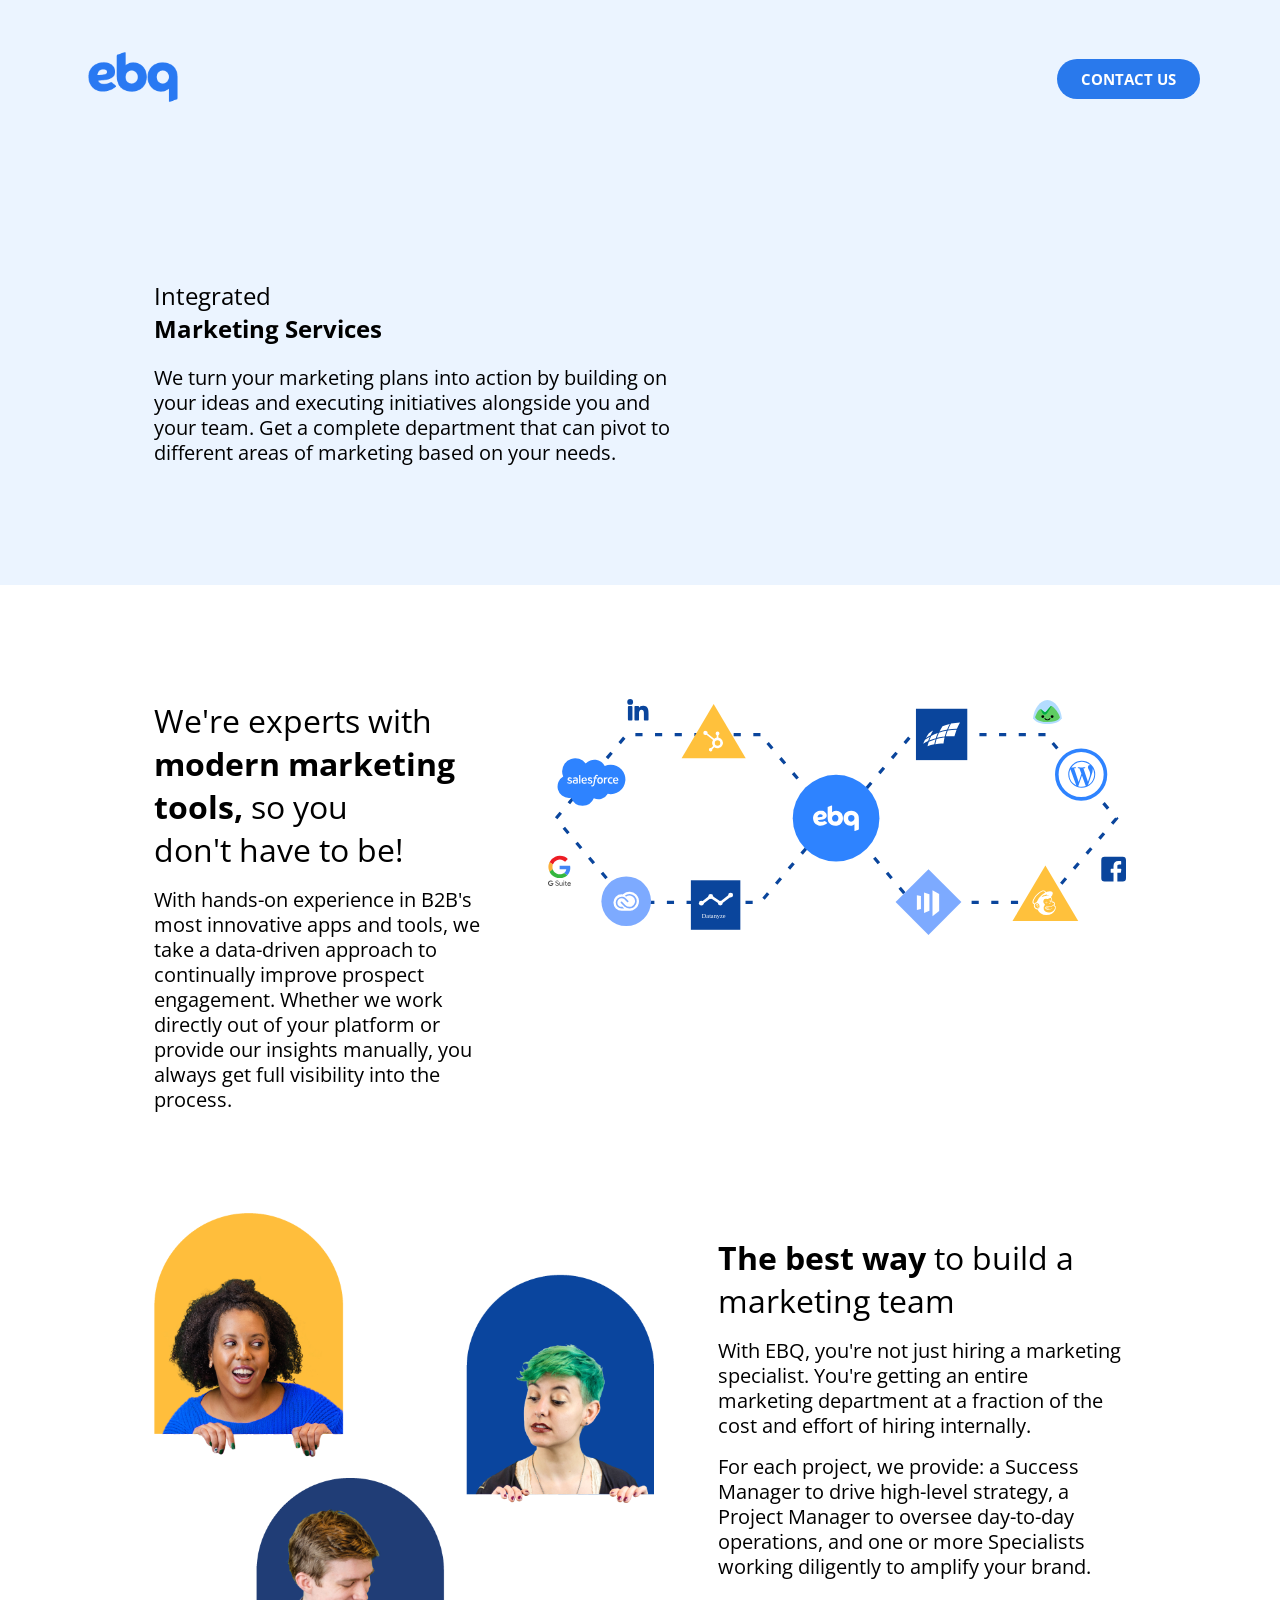
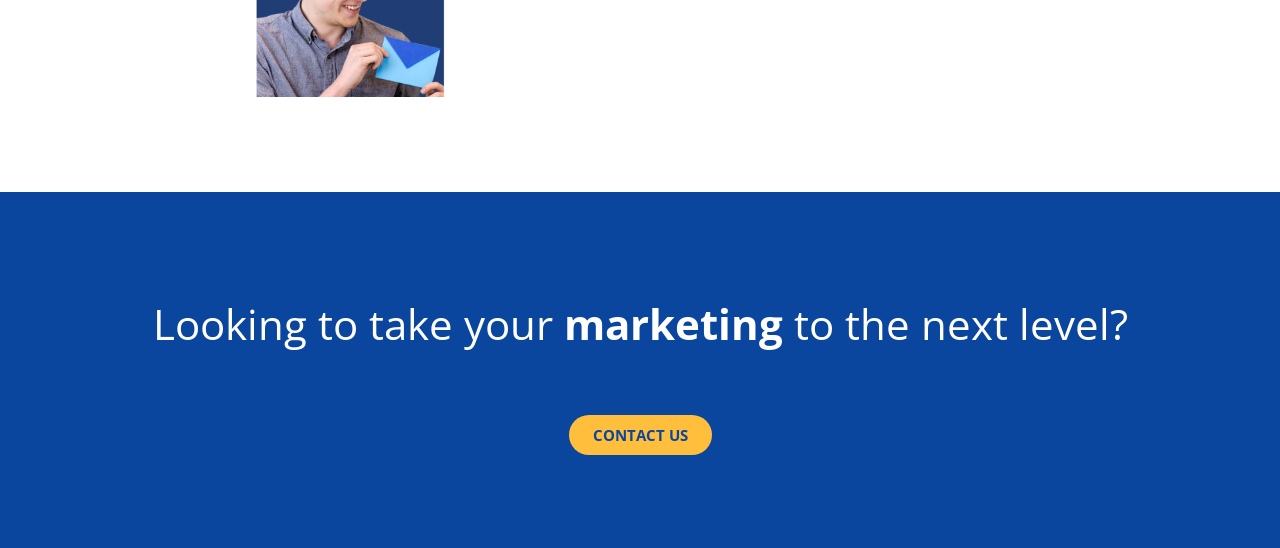
<file: index.html>
<!DOCTYPE html>
<html lang="en">
	<head>
		<meta charset="UTF-8">
		<meta name="viewport" content="width=device-width, initial-scale=1.0">
		<title>Landing Page</title>

		<link rel="preconnect" href="https://fonts.googleapis.com">
		<link rel="preconnect" href="https://fonts.gstatic.com" crossorigin>
		<link href="https://fonts.googleapis.com/css2?family=Open+Sans:wght@400;600;700&display=swap" rel="stylesheet">

		<link rel="stylesheet" href="styles.css">
	</head>

	<body>
		<header>
			<div class="container">
				<button type="button" class="logo-button">
					<img src="assets/logo-blue-160x160-1.png" alt="EBQ logo">
				</button>
				<button type="button" class="contact-btn">Contact Us</button>
			</div>
		</header>

		<section class="hero">
			<div class="container">
				<h1>
					Integrated
					<br>
					<strong>Marketing Services</strong>
				</h1>
				<p>We turn your marketing plans into action by building on your ideas and executing initiatives alongside you and your team. Get a complete department that can pivot to different areas of marketing based on your needs.</p>
			</div>
		</section>

		<section class="tools-team">
			<div class="container">
				<div class="tools">
					<div class="tools-text">
						<h2>We're experts with <strong>modern marketing tools,</strong> so you <br class="desktop-break">don't have to be!</h2>
						<p>With hands-on experience in B2B's most innovative apps and tools, we take a data-driven approach to continually improve prospect engagement. Whether we work directly out of your platform or provide our insights manually, you always get full visibility into the process.</p>
					</div>
					<div class="tools-image">
						<img src="assets/Marketing_Tools.svg" alt="Diagram of marketing tools and platforms used by EBQ">
					</div>
				</div>

				<div class="team">
					<div class="team-image">
						<img src="assets/Complete-Department-Marketing.png" alt="Photos of EBQ's marketing department team members">
					</div>
					<div class="team-text">
						<h2><strong>The best way</strong> to build a <br class="desktop-break">marketing team</h2>
						<p>With EBQ, you're not just hiring a marketing specialist. You're getting an entire marketing department at a fraction of the cost and effort of hiring internally.</p>
						<p>For each project, we provide: a Success Manager to drive high-level strategy, a Project Manager to oversee day-to-day operations, and one or more Specialists working diligently to amplify your brand.</p>
					</div>
				</div>
			</div>
		</section>

		<section class="cta">
			<div class="container">
				<h2>Looking to take your <strong>marketing</strong> to the next level?</h2>
				<button type="button" class="contact-btn">Contact Us</button>
			</div>
		</section>

		<div class="modal-overlay" id="contact-modal">
			<div class="modal" role="dialog" aria-modal="true" aria-labelledby="modal-title">
				<button class="modal-close" type="button" aria-label="Close contact form">&times;</button>
				<h2 id="modal-title">Contact Us</h2>
				<form>
					<label class="sr-only" for="modal-first-name">First Name</label>
					<input id="modal-first-name" type="text" placeholder="First Name">

					<label class="sr-only" for="modal-last-name">Last Name</label>
					<input id="modal-last-name" type="text" placeholder="Last Name">

					<label class="sr-only" for="modal-email">Email</label>
					<input id="modal-email" type="email" placeholder="Email">

					<label class="sr-only" for="modal-phone">Phone</label>
					<input id="modal-phone" type="tel" placeholder="Phone">

					<button type="submit">Submit</button>
				</form>
			</div>
		</div>

		<script>
			var modal = document.getElementById('contact-modal');
			var modalPanel = document.querySelector('.modal');
			var openButtons = document.querySelectorAll('.contact-btn');
			var closeButton = document.querySelector('.modal-close');
			var firstInput = document.querySelector('.modal input');
			var form = document.querySelector('.modal form');
			var lastFocusedButton = null;

			function getFocusableElements() {
				return modalPanel.querySelectorAll('button, input');
			}

			function openModal(triggerButton) {
				lastFocusedButton = triggerButton;
				modal.classList.add('active');
				document.body.style.overflow = 'hidden';
				firstInput.focus();
			}

			function closeModal() {
				modal.classList.remove('active');
				document.body.style.overflow = '';
				if (lastFocusedButton) {
					lastFocusedButton.focus();
				}
			}

			openButtons.forEach(function (button) {
				button.addEventListener('click', function () {
					openModal(button);
				});
			});

			closeButton.addEventListener('click', closeModal);

			modal.addEventListener('click', function (event) {
				if (event.target === modal) {
					closeModal();
				}
			});

			document.addEventListener('keydown', function (event) {
				if (!modal.classList.contains('active')) {
					return;
				}

				if (event.key === 'Escape') {
					closeModal();
					return;
				}

				if (event.key === 'Tab') {
					var focusable = getFocusableElements();
					var first = focusable[0];
					var last = focusable[focusable.length - 1];

					if (event.shiftKey && document.activeElement === first) {
						event.preventDefault();
						last.focus();
					} else if (!event.shiftKey && document.activeElement === last) {
						event.preventDefault();
						first.focus();
					}
				}
			});

			// Fake submit handler — in production this would POST to a real API endpoint
			form.addEventListener('submit', function (event) {
				event.preventDefault();
				closeModal();
				form.reset();
			});
		</script>
	</body>
</html>
</file>
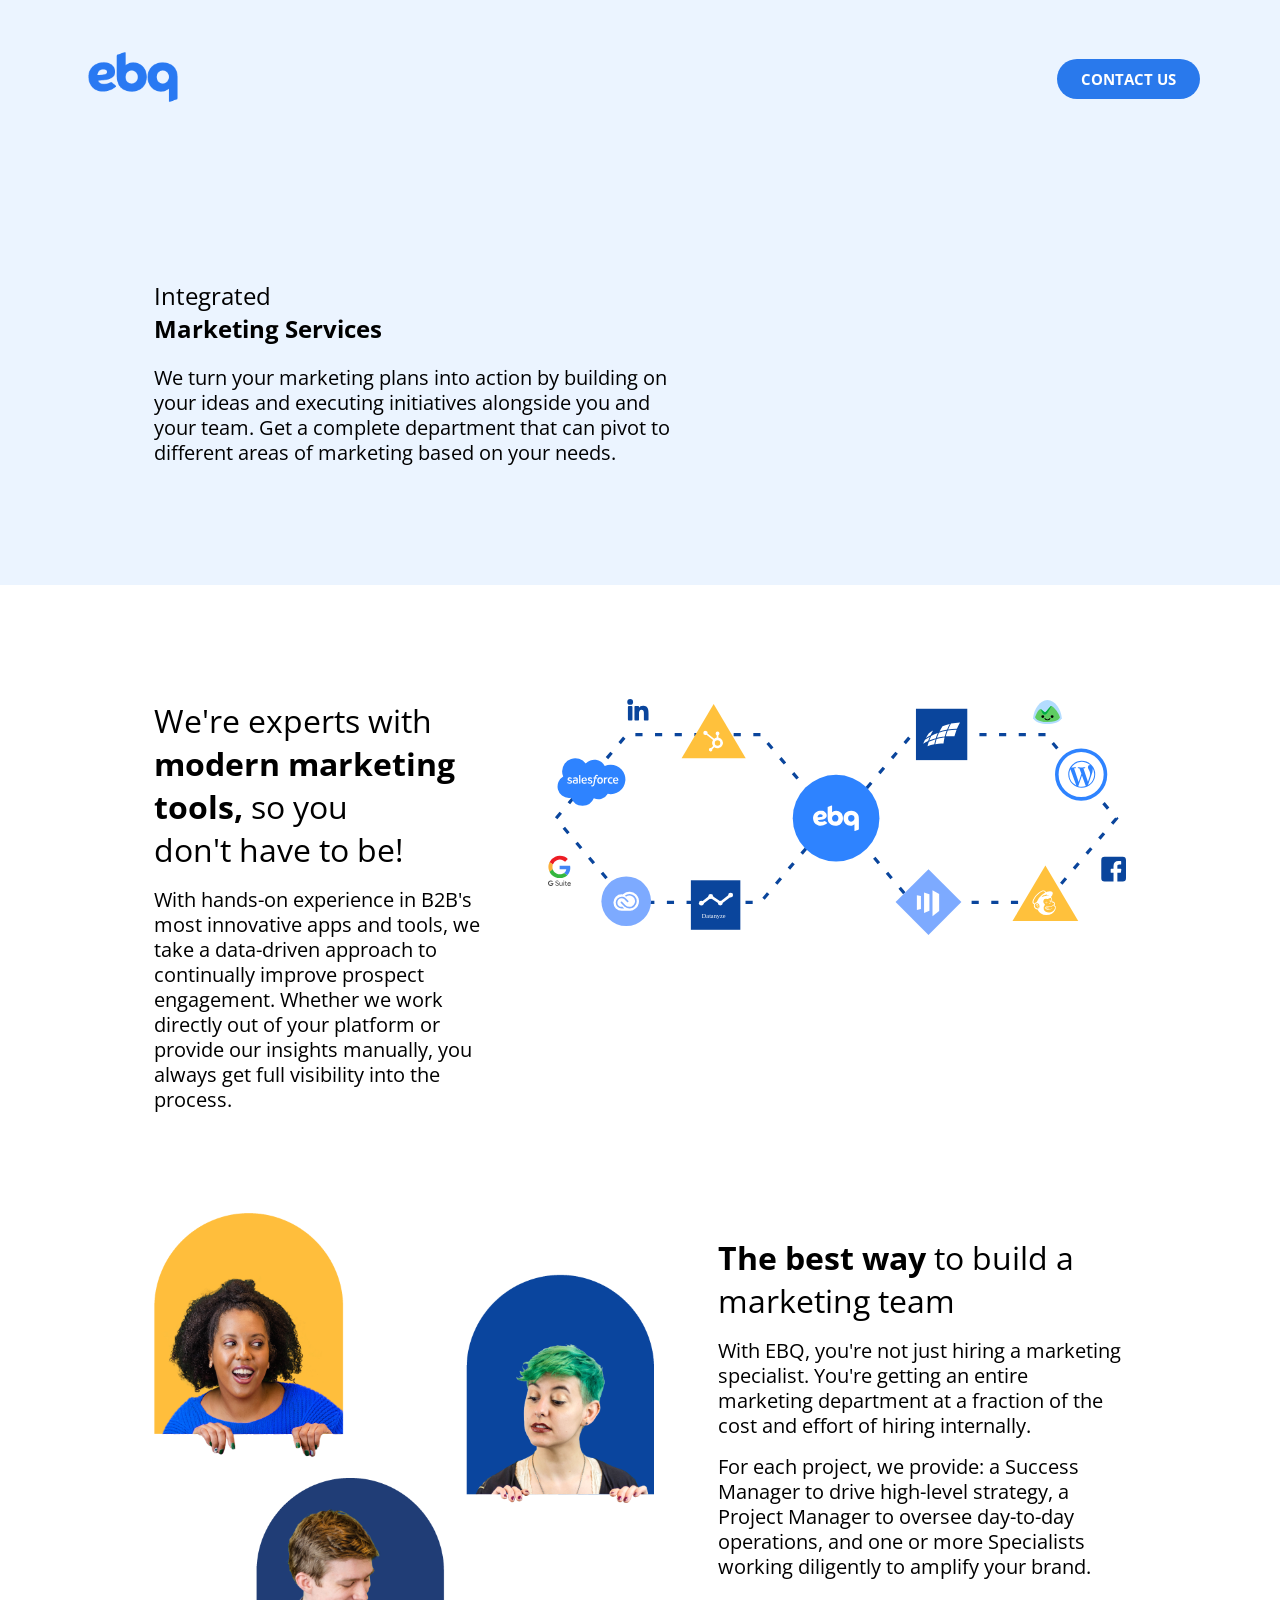
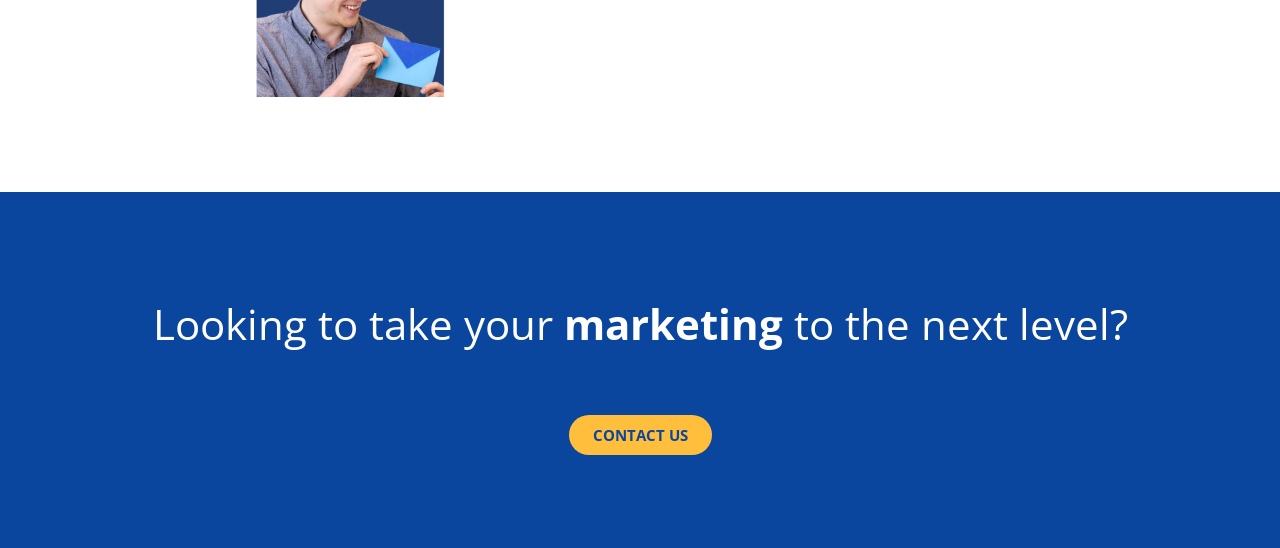
<file: landing-page.html>
<!DOCTYPE html>
<html lang="en">
	<head>
		<meta charset="UTF-8">
		<meta name="viewport" content="width=device-width, initial-scale=1.0">
		<title>Landing Page</title>

		<link rel="preconnect" href="https://fonts.googleapis.com">
		<link rel="preconnect" href="https://fonts.gstatic.com" crossorigin>
		<link href="https://fonts.googleapis.com/css2?family=Open+Sans:wght@400;600;700&display=swap" rel="stylesheet">

		<link rel="stylesheet" href="styles.css">
	</head>

	<body>
		<header>
			<div class="container">
				<button type="button" class="logo-button">
					<img src="assets/logo-blue-160x160-1.png" alt="EBQ logo">
				</button>
				<button type="button" class="contact-btn">Contact Us</button>
			</div>
		</header>

		<section class="hero">
			<div class="container">
				<h1>
					Integrated
					<br>
					<strong>Marketing Services</strong>
				</h1>
				<p>We turn your marketing plans into action by building on your ideas and executing initiatives alongside you and your team. Get a complete department that can pivot to different areas of marketing based on your needs.</p>
			</div>
		</section>

		<section class="tools-team">
			<div class="container">
				<div class="tools">
					<div class="tools-text">
						<h2>We're experts with <strong>modern marketing tools,</strong> so you <br class="desktop-break">don't have to be!</h2>
						<p>With hands-on experience in B2B's most innovative apps and tools, we take a data-driven approach to continually improve prospect engagement. Whether we work directly out of your platform or provide our insights manually, you always get full visibility into the process.</p>
					</div>
					<div class="tools-image">
						<img src="assets/Marketing_Tools.svg" alt="Diagram of marketing tools and platforms used by EBQ">
					</div>
				</div>

				<div class="team">
					<div class="team-image">
						<img src="assets/Complete-Department-Marketing.png" alt="Photos of EBQ's marketing department team members">
					</div>
					<div class="team-text">
						<h2><strong>The best way</strong> to build a <br class="desktop-break">marketing team</h2>
						<p>With EBQ, you're not just hiring a marketing specialist. You're getting an entire marketing department at a fraction of the cost and effort of hiring internally.</p>
						<p>For each project, we provide: a Success Manager to drive high-level strategy, a Project Manager to oversee day-to-day operations, and one or more Specialists working diligently to amplify your brand.</p>
					</div>
				</div>
			</div>
		</section>

		<section class="cta">
			<div class="container">
				<h2>Looking to take your <strong>marketing</strong> to the next level?</h2>
				<button type="button" class="contact-btn">Contact Us</button>
			</div>
		</section>

		<div class="modal-overlay" id="contact-modal">
			<div class="modal" role="dialog" aria-modal="true" aria-labelledby="modal-title">
				<button class="modal-close" type="button" aria-label="Close contact form">&times;</button>
				<h2 id="modal-title">Contact Us</h2>
				<form>
					<label class="sr-only" for="modal-first-name">First Name</label>
					<input id="modal-first-name" type="text" placeholder="First Name">

					<label class="sr-only" for="modal-last-name">Last Name</label>
					<input id="modal-last-name" type="text" placeholder="Last Name">

					<label class="sr-only" for="modal-email">Email</label>
					<input id="modal-email" type="email" placeholder="Email">

					<label class="sr-only" for="modal-phone">Phone</label>
					<input id="modal-phone" type="tel" placeholder="Phone">

					<button type="submit">Submit</button>
				</form>
			</div>
		</div>

		<script>
			var modal = document.getElementById('contact-modal');
			var modalPanel = document.querySelector('.modal');
			var openButtons = document.querySelectorAll('.contact-btn');
			var closeButton = document.querySelector('.modal-close');
			var firstInput = document.querySelector('.modal input');
			var form = document.querySelector('.modal form');
			var lastFocusedButton = null;

			function getFocusableElements() {
				return modalPanel.querySelectorAll('button, input');
			}

			function openModal(triggerButton) {
				lastFocusedButton = triggerButton;
				modal.classList.add('active');
				document.body.style.overflow = 'hidden';
				firstInput.focus();
			}

			function closeModal() {
				modal.classList.remove('active');
				document.body.style.overflow = '';
				if (lastFocusedButton) {
					lastFocusedButton.focus();
				}
			}

			openButtons.forEach(function (button) {
				button.addEventListener('click', function () {
					openModal(button);
				});
			});

			closeButton.addEventListener('click', closeModal);

			modal.addEventListener('click', function (event) {
				if (event.target === modal) {
					closeModal();
				}
			});

			document.addEventListener('keydown', function (event) {
				if (!modal.classList.contains('active')) {
					return;
				}

				if (event.key === 'Escape') {
					closeModal();
					return;
				}

				if (event.key === 'Tab') {
					var focusable = getFocusableElements();
					var first = focusable[0];
					var last = focusable[focusable.length - 1];

					if (event.shiftKey && document.activeElement === first) {
						event.preventDefault();
						last.focus();
					} else if (!event.shiftKey && document.activeElement === last) {
						event.preventDefault();
						first.focus();
					}
				}
			});

			// Fake submit handler — in production this would POST to a real API endpoint
			form.addEventListener('submit', function (event) {
				event.preventDefault();
				closeModal();
				form.reset();
			});
		</script>
	</body>
</html>
</file>
<file: styles.css>
/******* LANDING PAGE STYLES *******/

:root {
	--white: #FFFFFF;
	--light-blue: #EBF4FF;
	--black: #000000;
	--dark-blue: #0A459E;
	--header-blue: #2979EC;
	--yellow: #FFBE3C;
}

body {
	margin: 0;
	font-family: 'Open Sans', sans-serif;
}

.sr-only {
	position: absolute;
	width: 1px;
	height: 1px;
	padding: 0;
	margin: -1px;
	overflow: hidden;
	clip: rect(0, 0, 0, 0);
	white-space: nowrap;
	border: 0;
}

.container {
	box-sizing: border-box;
	max-width: 90rem;
	margin: 0 auto;
}

header {
	background-color: var(--light-blue);
}

header .container {
	display: flex;
	align-items: center;
	justify-content: space-between;
	padding: 1.5rem 5rem;
}

header img {
	width: 6.625rem;
	height: 6.625rem;
}

.logo-button {
	background: none;
	border: none;
	padding: 0;
	cursor: pointer;
}

header .contact-btn {
	padding: 0.625rem 1.5rem;
	background-color: var(--header-blue);
	color: var(--white);
	border: none;
	border-radius: 999px;
	font-family: inherit;
	font-weight: bold;
	font-size: 0.9375rem;
	text-transform: uppercase;
	cursor: pointer;
}

.hero {
	background-color: var(--light-blue);
}

.hero .container {
	padding: 6.375rem 0 6.25rem 9.625rem;
}

.hero h1 {
	max-width: 35.3125rem;
	font-weight: 400;
}

.hero h1 strong {
	font-weight: 700;
}

.hero p {
	max-width: 32.5625rem;
	margin-top: 0;
	font-size: 1.25rem;
	line-height: 1.5625rem;
}

.tools,
.team {
	display: flex;
	align-items: flex-start;
	gap: 4rem;
	padding: 7.125rem 9.625rem 5rem;
}

.team {
	padding-top: 1.3125rem;
	padding-bottom: 5.625rem;
}

.tools-text,
.team-text {
	max-width: 32.5rem;
}

.team-text {
	margin-top: 1.4375rem;
}

.tools-image,
.team-image {
	flex: 1;
}

.tools-image img {
	width: 36.125rem;
	height: auto;
}

.team-image {
	flex: none;
	width: 31.25rem;
}

.team-image img {
	width: 100%;
	height: auto;
}

.tools h2,
.team h2 {
	font-weight: 400;
	font-size: 2rem;
	margin: 0 0 1rem;
}

.tools h2 strong,
.team h2 strong {
	font-weight: 700;
}

.tools p,
.team p {
	font-size: 1.25rem;
	line-height: 1.5625rem;
	margin: 0;
}

.team p + p {
	margin-top: 1rem;
}

.cta {
	background-color: var(--dark-blue);
}

.cta .container {
	display: flex;
	flex-direction: column;
	align-items: center;
	padding: 6.0625rem 0 5.8125rem;
	gap: 3.5rem;
	text-align: center;
}

.cta h2 {
	max-width: 62.5rem;
	margin: 0;
	color: var(--white);
	font-size: 2.625rem;
	line-height: 4.375rem;
	font-weight: 400;
}

.cta h2 strong {
	font-weight: 700;
}

.cta .contact-btn {
	background-color: var(--yellow);
	color: var(--dark-blue);
	border: none;
	border-radius: 999px;
	padding: 0.625rem 1.5rem;
	font-family: inherit;
	font-weight: bold;
	font-size: 0.9375rem;
	text-transform: uppercase;
	cursor: pointer;
}

.modal-overlay {
	display: none;
	position: fixed;
	inset: 0;
	background-color: rgba(0, 0, 0, 0.5);
	align-items: center;
	justify-content: center;
	z-index: 100;
}

.modal-overlay.active {
	display: flex;
}

.modal {
	position: relative;
	background-color: var(--light-blue);
	padding: 2.5rem;
	border-radius: 0.5rem;
	width: 22.5rem;
	max-width: 90%;
}

.modal h2 {
	margin: 0 0 1.25rem;
	color: var(--dark-blue);
}

.modal form {
	display: flex;
	flex-direction: column;
	gap: 0.75rem;
}

.modal input {
	padding: 0.625rem 1rem;
	border: none;
	border-radius: 999px;
	background-color: var(--white);
	font-family: inherit;
	font-size: 0.875rem;
}

.modal button[type="submit"] {
	margin-top: 0.5rem;
	padding: 0.625rem 1.5rem;
	background-color: var(--header-blue);
	color: var(--white);
	border: none;
	border-radius: 999px;
	font-family: inherit;
	font-weight: bold;
	font-size: 0.9375rem;
	text-transform: uppercase;
	cursor: pointer;
}

.modal-close {
	position: absolute;
	top: 0.75rem;
	right: 1rem;
	background: none;
	border: none;
	font-size: 1.5rem;
	line-height: 1;
	cursor: pointer;
	color: var(--dark-blue);
}

@media (max-width: 768px) {
	header .container {
		padding: 1rem 1.25rem;
	}

	header img {
		width: 4rem;
		height: 4rem;
	}

	header .contact-btn {
		padding: 0.5rem 1rem;
		font-size: 0.75rem;
	}

	.hero .container {
		padding: 3rem 1.5rem;
		text-align: center;
	}

	.hero h1,
	.hero p {
		max-width: none;
		margin-left: auto;
		margin-right: auto;
	}

	.hero h1 {
		font-size: 3.125rem;
	}

	.hero p {
		font-size: 1.25rem;
		line-height: 1.5625rem;
	}

	.tools,
	.team {
		flex-direction: column;
		align-items: center;
		gap: 1.5rem;
		padding: 1.5rem 1.5rem;
		text-align: center;
	}

	.tools-text,
	.team-text {
		max-width: none;
		margin-top: 0;
	}

	.tools-image {
		order: -1;
	}

	.team-text {
		order: -1;
	}

	.tools h2,
	.team h2 {
		font-size: 2.5rem;
	}

	.desktop-break {
		display: none;
	}

	.tools p,
	.team p {
		font-size: 1.25rem;
		line-height: 1.5625rem;
	}

	.tools-image img {
		width: 100%;
		max-width: 18.75rem;
		margin: 0 auto;
	}

	.team-image {
		width: 100%;
		max-width: 16.25rem;
	}

	.cta .container {
		padding: 3rem 1.5rem;
		gap: 1.5rem;
	}

	.cta h2 {
		font-size: 1.375rem;
		line-height: 1.875rem;
	}

	.modal {
		width: 18.75rem;
		padding: 1.75rem;
	}
}
</file>
